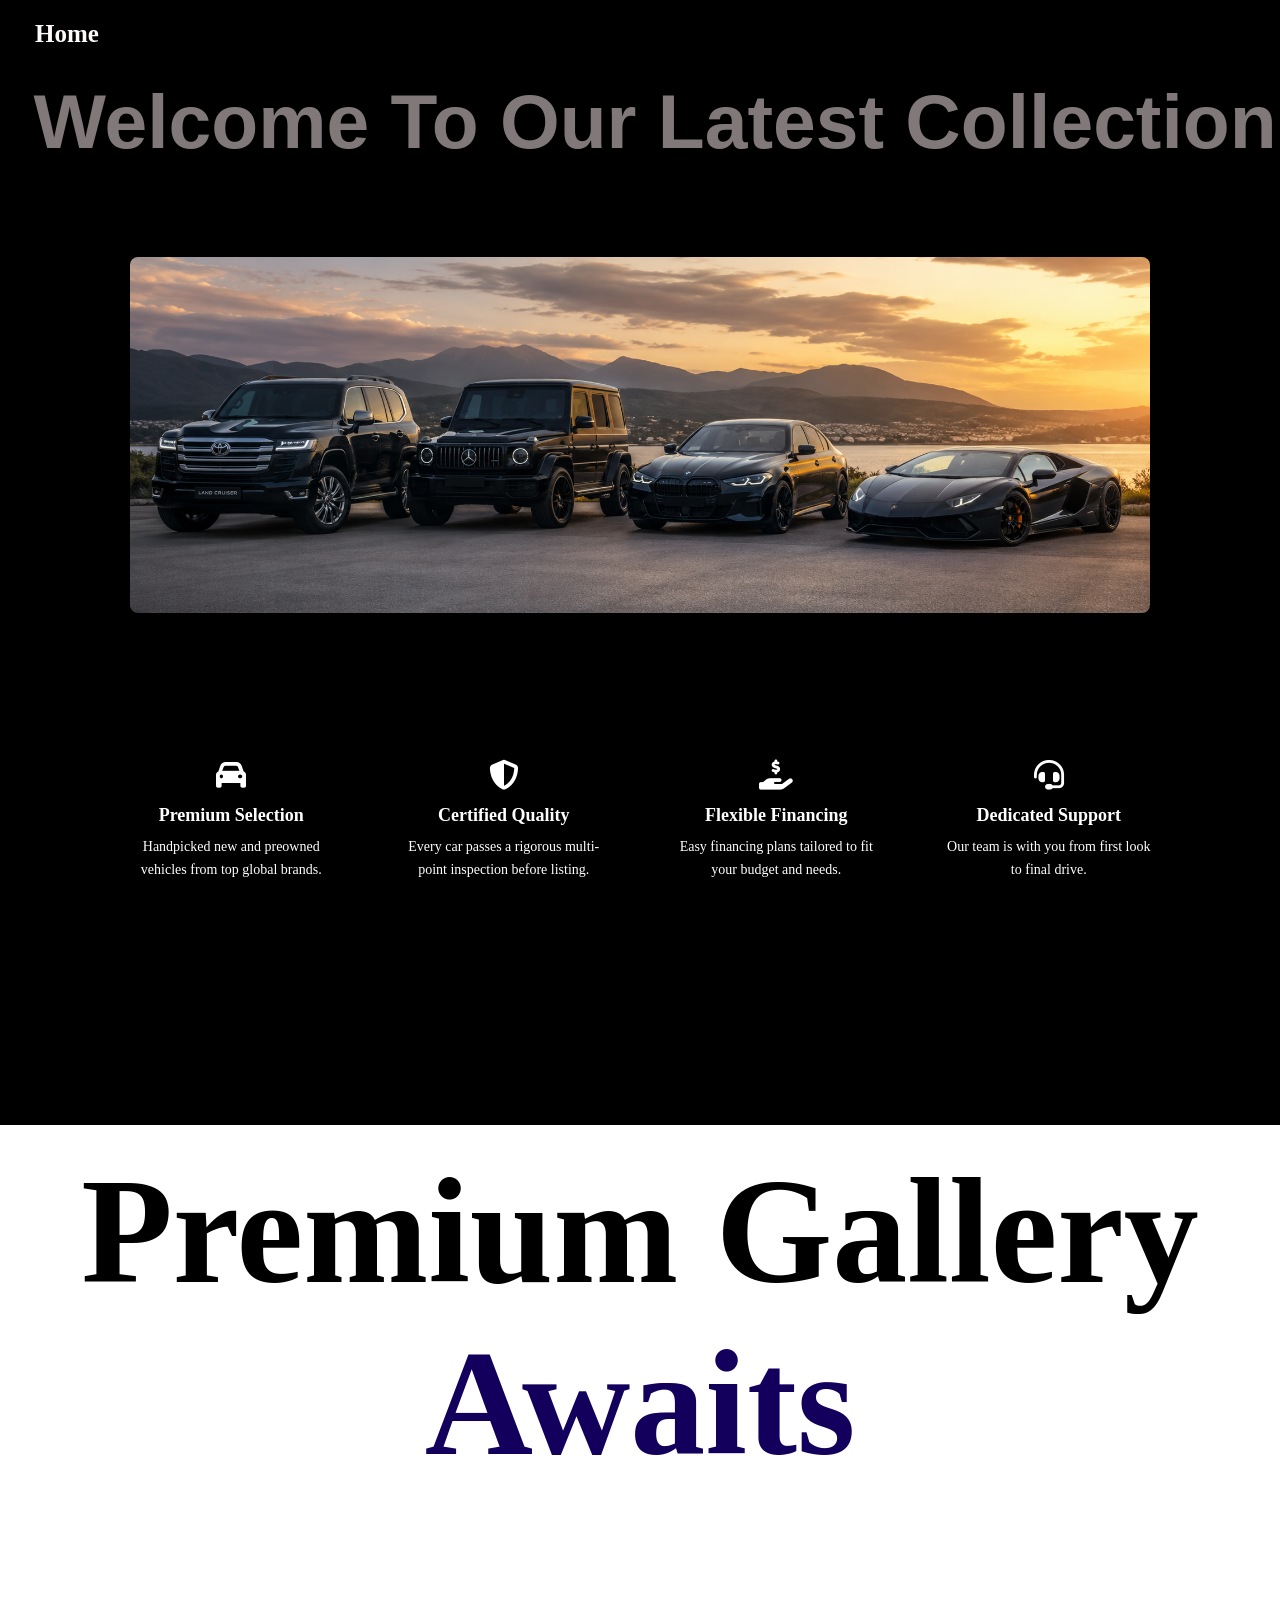
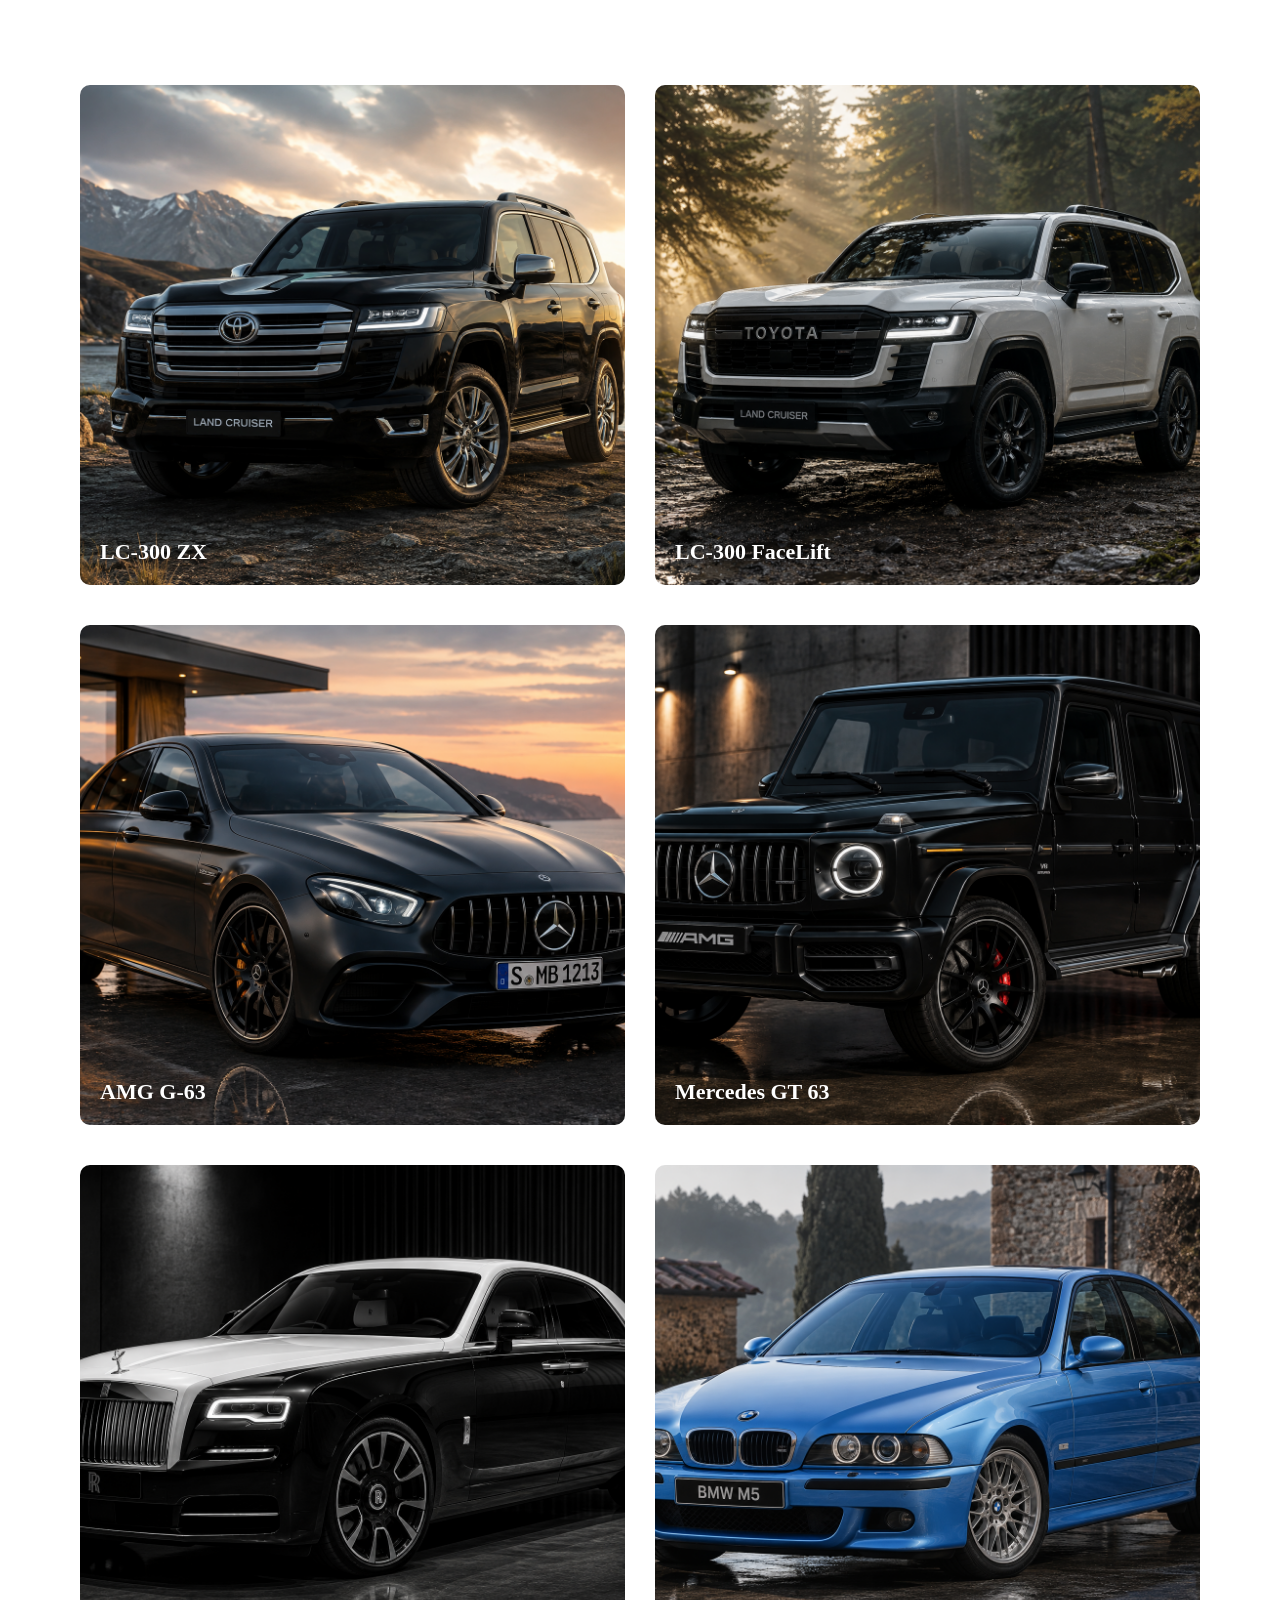
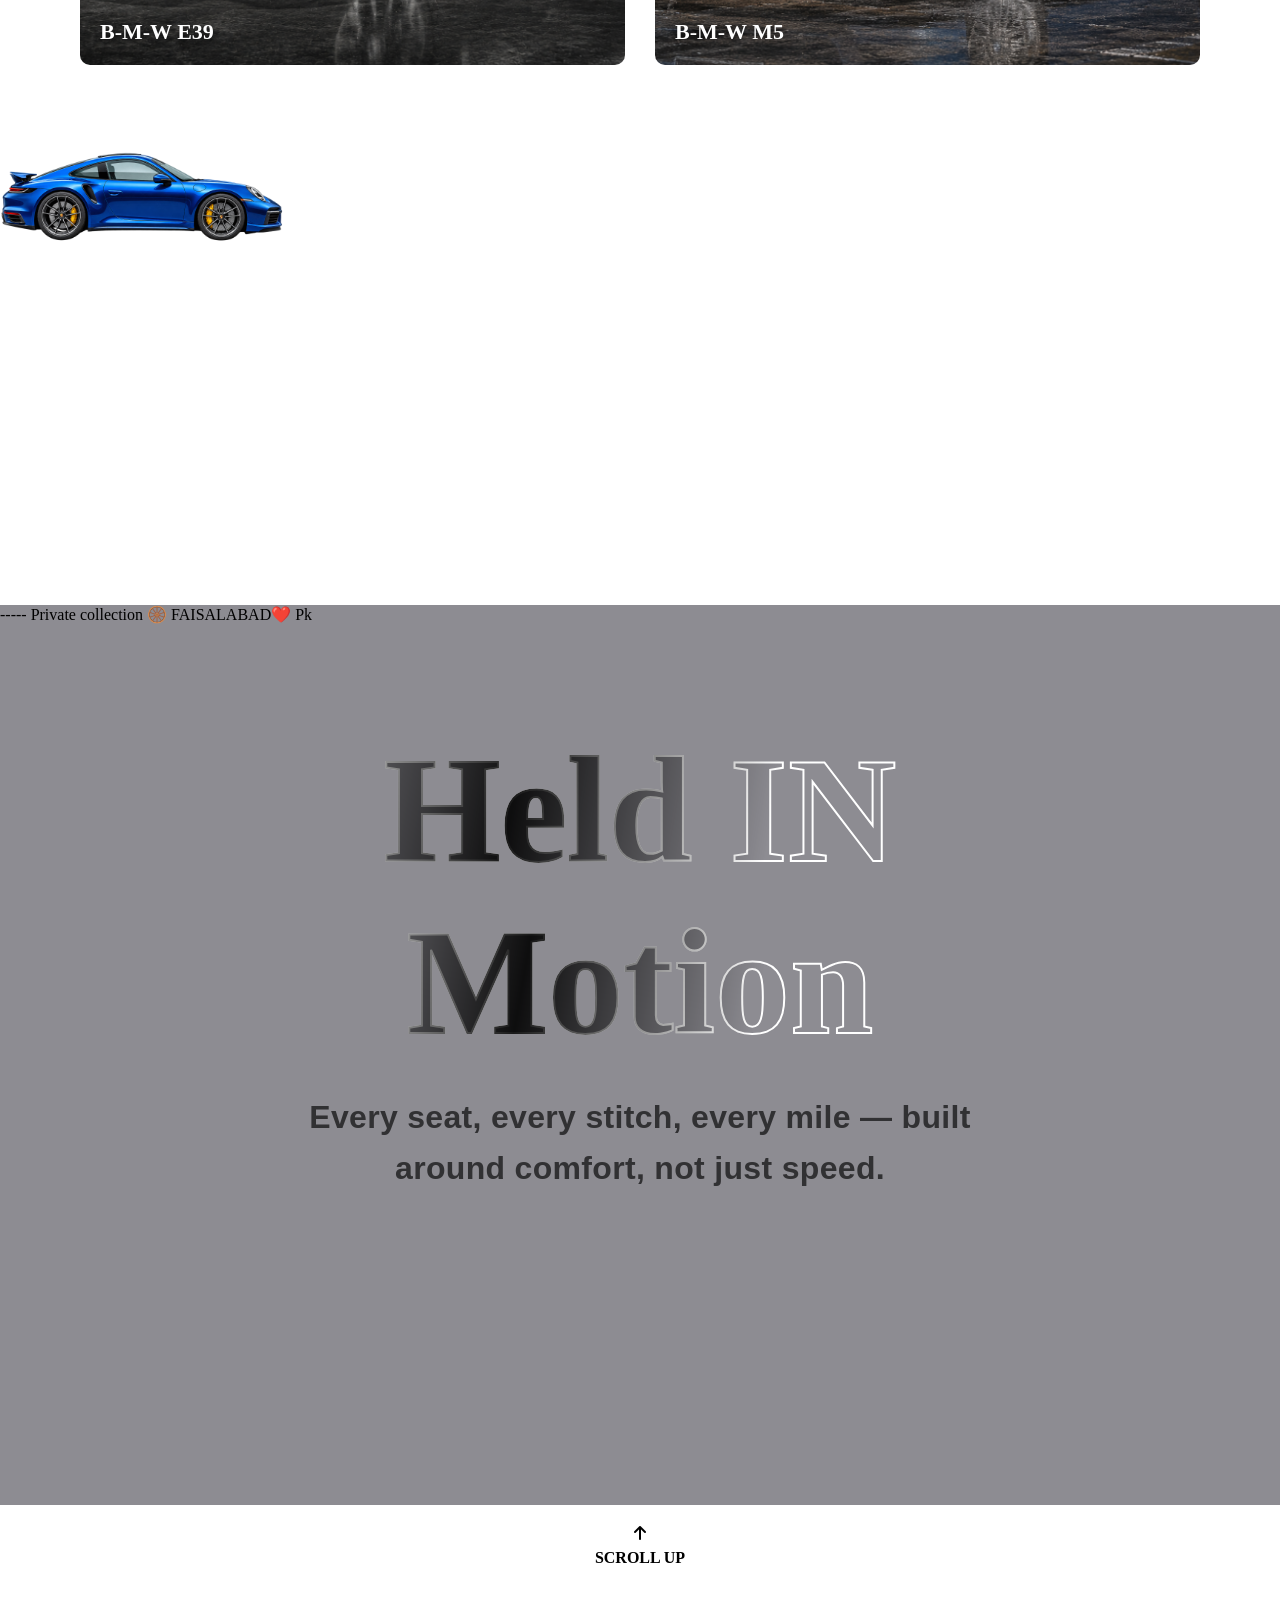
<file: collections.html>
<!DOCTYPE html>
<html lang="en">

<head>
    <meta charset="UTF-8">
    <meta name="viewport" content="width=device-width, initial-scale=1.0">
    <title>Collections</title>
    <link rel="stylesheet" href="https://cdnjs.cloudflare.com/ajax/libs/font-awesome/6.7.2/css/all.min.css">
    <link rel="stylesheet" href="css/collection.css">
    <link rel="stylesheet" href="css/global.css">
</head>
</head>

<body>
    <div class="c1">
        <div class="home"><a href="index.html" target="_blank">Home</a></div>
        <div class="hd">
            <p id="h">Welcome To Our Latest Collection</p>
        </div>
        <div class="img1"><img src="assets/images/file_000000003f1c8211a84244735ecbd2a1.png" alt=""></div>
        <div class="ov">

        </div>
        <div class="ov">
            <div class="ov-item">
                <i class="fa-solid fa-car"></i>
                <h3>Premium Selection</h3>
                <p>Handpicked new and preowned vehicles from top global brands.</p>
            </div>
            <div class="ov-item">
                <i class="fa-solid fa-shield-halved"></i>
                <h3>Certified Quality</h3>
                <p>Every car passes a rigorous multi-point inspection before listing.</p>
            </div>
            <div class="ov-item">
                <i class="fa-solid fa-hand-holding-dollar"></i>
                <h3>Flexible Financing</h3>
                <p>Easy financing plans tailored to fit your budget and needs.</p>
            </div>
            <div class="ov-item">
                <i class="fa-solid fa-headset"></i>
                <h3>Dedicated Support</h3>
                <p>Our team is with you from first look to final drive.</p>
            </div>
        </div>
    </div>
    <div class="c2">
        <div class="h">
            <p id="p">Premium Gallery</p>
            <p id="a">Awaits</p>
        </div>
    </div>
    </div>
    <div class="gallery">
        <div class="t1">
            <div class="img-wrap">
                <img src="assets/images/file_00000000f1608208be1c3308e911df7e.png" alt="" class="i1">
                <p class="p1">LC-300 ZX</p>
            </div>
            <div class="img-wrap">
                <img src="assets/images/file_0000000031ec821192bedc8b817dd12d.png" alt="" class="i2">
                <p class="p2">LC-300 FaceLift</p>
            </div>
        </div>
        <div class="t2">
            <div class="immi">
                <img src="assets/images/file_0000000042908208b4f273c701513195.png" alt="">
                <p class="p3">AMG G-63</p>
            </div>
            <div class="immi">
                <img src="assets/images/file_00000000fa488211bb15922a87233eb5.png" alt="">
                <p class="p4">Mercedes GT 63</p>
            </div>
        </div>
        <div class="t3">
            <div class="bmw">
                <img src="assets/images/file_0000000049f882119366a196bffb2271.png" alt="">
                <p class="p5">B-M-W E39</p>
            </div>
            <div class="bmw">
                <img src="assets/images/file_0000000048ac821198f41d815a2404a7.png" alt="">
                <p class="p6">B-M-W M5</p>

            </div>

        </div>
        <div class="anim">
            <img src="assets/images/file_00000000410c82119a1cc6b685d878b8.png" class="car-img" alt="Car">
        </div>
    </div>
    <div class="beg">
        <p class="pp">----- Private collection 🛞 FAISALABAD❤️ Pk</p>
        <div class="mc">
            <p id="he">Held IN</p>
            <p id="m">Motion</p>
        </div>
         <p class="desc">Every seat, every stitch, every mile — built around comfort, not just speed.</p>
    </div>
<div class="scroll">
      <i class="fa-solid fa-arrow-up" id="sr"></i>
      <span>SCROLL UP</span>
    </div>
    <script src="js/collections.js"></script>
</body>

</html>
</file>
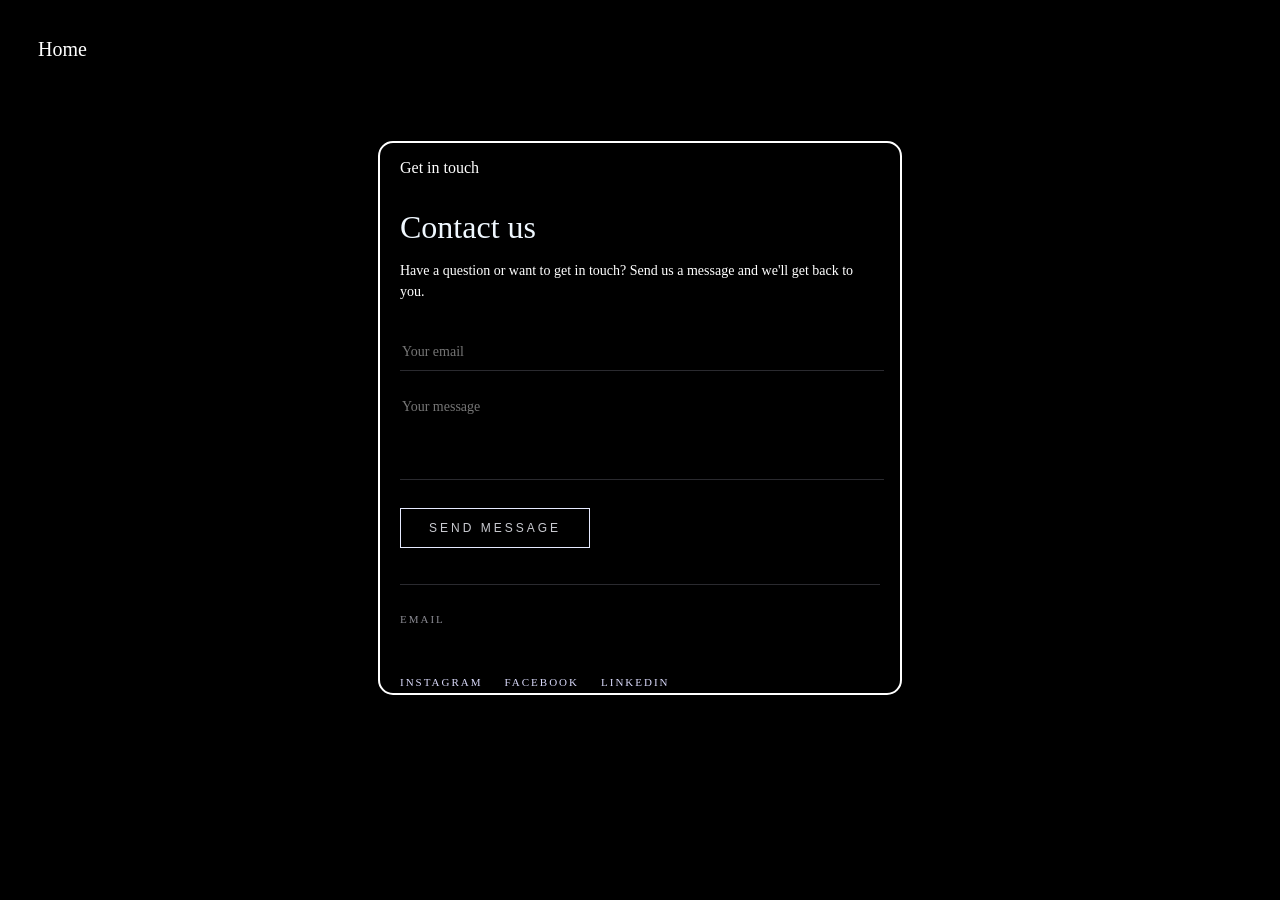
<file: contact.html>
<!DOCTYPE html>
<html lang="en">

<head>
    <meta charset="UTF-8">
    <meta name="viewport" content="width=device-width, initial-scale=1.0">
    <title>Conatct-Us</title>
    <link rel="stylesheet" href="css/contact.css">
</head>

<body>
   <div class="menu"><a href="index.html">Home</a></div>
   <div class="main">
        <div class="top">
            <p>Get in touch</p>
            <p class="h">Contact us</p>
            <p id="po">Have a question or want to get in touch? Send us a message and we'll get back to you.
            </p>
        </div>

        <form class="contact-form">
            <div class="field">
                <input type="email" name="email" placeholder="Your email" required>
            </div>
            <div class="field">
                <textarea name="message" placeholder="Your message" required></textarea>
            </div>
            <button type="submit">Send Message</button>
        </form>

        <hr class="divider">

        <div class="direct">
            <span class="label">Email</span>
            <a href="mailto:hello@yourbrand.com">hello@yourbrand.com</a>
        </div>

        <div class="socials">
            <a href="#" target="_blank">Instagram</a>
            <a href="#" target="_blank">Facebook</a>
            <a href="#" target="_blank">LinkedIn</a>
        </div>
    </div>
</body>

</html>
</file>
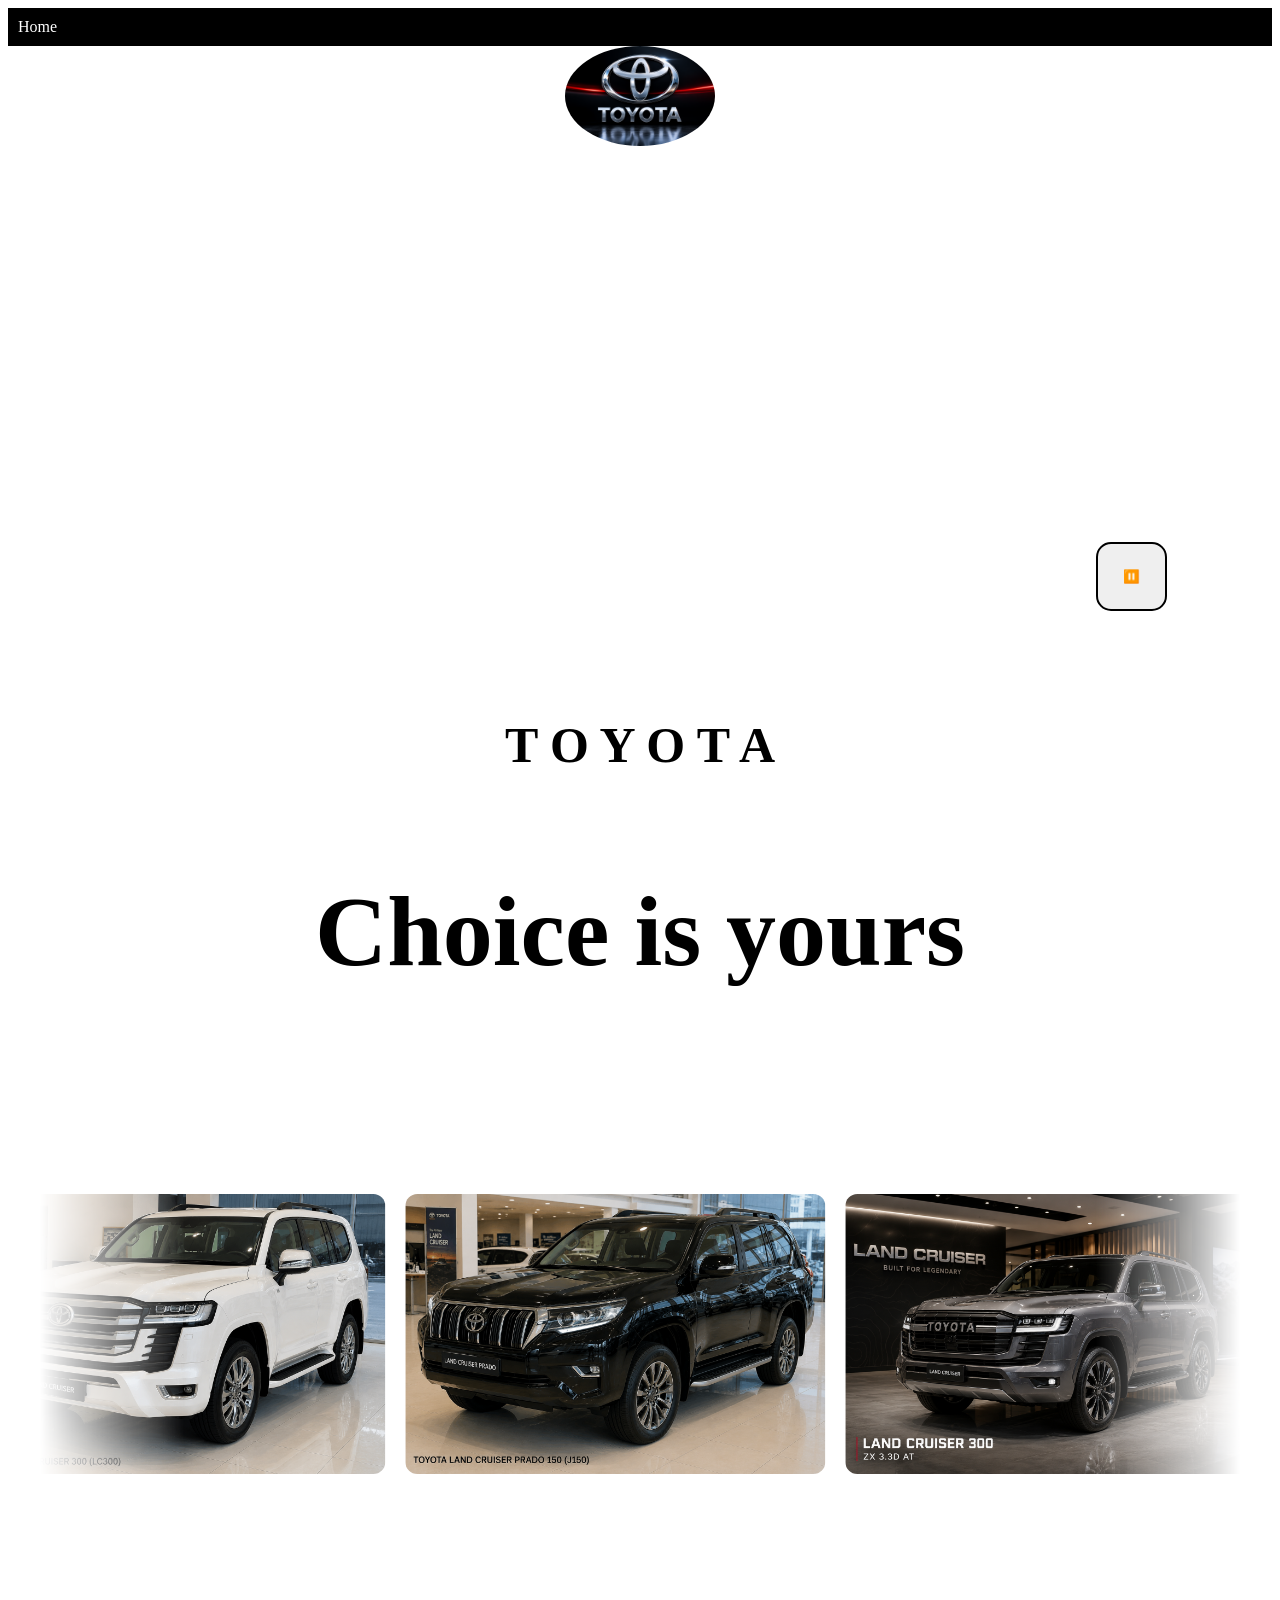
<file: LC.html>
<!DOCTYPE html>
<html lang="en">

<head>
  <meta charset="UTF-8">
  <meta name="viewport" content="width=device-width, initial-scale=1.0">
  <title>L-C</title>
  <link rel="stylesheet" href="css/Lc.css">
</head>

<body>
  <div class="home"><a href="details.html">Home</a></div>
  <div class="hero">
    <div class="right">
      <video id="myvideo" src="assets/videos/gemini_generated_video_01328f02.mp4" autoplay muted loop
        playsinline></video>
      <button class="play">⏸️</button>
    </div>
    <div class="toy">
      <img src="assets/images/file_000000007668821187567fe138ebe7cd.png" alt="">
    </div>
  </div>
  <div class="h">
    T O Y O T A
  </div>
  <div class="a">
    <div class="cont">
      <div class="tag">
        <p id="o">Choice is yours</p>
      </div>
    </div>

    <div class="marquee-wrap">
      <div class="marquee-track" id="track">
        <!-- Replace these src values with your 4 car image paths/URLs -->
        <img src="assets/images/file_000000000be08211a9f48192b453023c.png" alt="car 1">
        <img src="assets/images/file_00000000813482119334ce1d64ae05c9.png" alt="car 2">
        <img src="assets/images/file_00000000bd148208b6ea7d9cafd31036.png" alt="car 3">
        <img src="assets/images/file_0000000061948208a2d802f771524d5b.png" alt="car 4">
      </div>
    </div>
  </div>

  <script src="js/Lc.js"></script>
</body>

</html>
</file>
<file: css/collection.css>
.home{
    /* margin: 20px; */
    padding-top: 20px;
    padding-left: 35px;
    font-size: 25px;
}
.home a{
    text-decoration: none;
    color: rgb(255, 250, 250);
    font-weight: bold;
    transition: transform 0.4s ease;
}
.home a:hover{
    color: rgb(137, 136, 136);
    transform: translateX(-10px) scale(1.05);
}
.c1{
    height: 125vh;
    width: 100%;
    background-color: black;
}
.hd{
    display: flex;
    justify-content: center;
    align-items:center;
}
#h{
font-weight: 600;
  font-size: clamp(2.5rem, 6vw, 5rem);
  color: #817979;
  line-height: 1.15;
  position: static; 
  margin-left: 30px;
  margin-bottom: 90px;
  font-family: 'Manrope', sans-serif;
  margin-top: 29px;
}
.img1{
    display: flex;
    justify-content: center;
}
.img1 img{
align-self: center;
object-fit: cover;
height: 40vh;
width: 80%;
border-radius: 10px;
cursor: pointer;
 transition: transform 0.4s ease;
 border: 2px solid rgb(0, 0, 0);
}
.img1 img:hover{
  transform: translateX(-10px) scale(1.05);
}
.ov{
  display: grid;
  grid-template-columns: repeat(auto-fit, minmax(220px, 1fr));
  gap: 30px;
  max-width: 1100px;
  margin: 60px auto;
  padding: 0 20px;
  color: white;
 
}

.ov-item{
  text-align: center;
  padding: 25px 15px;
  transition: transform 0.4s ease;
}

.ov-item i{
  font-size: 30px;
  margin-bottom: 15px;
  
}

.ov-item h3{
  font-size: 18px;
  margin-bottom: 10px;
  
}

.ov-item p{
  color: #555;
  font-size: 14px;
  line-height: 1.6;
  color: white;
}
.ov-item:hover{
 transform: translateX(-10px) scale(1.05);
 color: azure;
 background-color: #817979;
 border-radius: 20px;
}
.c2{
    height: 40vh;
    width: 100%;
    margin-top: 20px;
}
.h{
    font-weight: bold;
    font-size: 150px;
    display: flex;
    flex-direction: column;
    justify-content: center;
    align-items: center;
}

#a{
    color: rgb(19, 0, 93);
}
.gallery{
    height: 240vh;
    margin-top: 140px;
    display: flex;
    flex-direction: column;
    gap: 40px;
    padding: 40px 0;
    margin-bottom: 0px;
}

.t1{
    display: flex;
    justify-content: center;
    align-items: center;
    gap: 30px;
    width: 100%;
    padding: 0 80px;
    box-sizing: border-box;
}

.img-wrap{
    position: relative;
    flex: 1;
    transition: flex 0.4s ease;
}

.t1:hover .img-wrap{
    flex: 0.9rem;
}

.img-wrap:hover{
    flex: 10rem;
}

.img-wrap img{
    object-fit: cover;
    height: 500px;
    width: 100%;
    border-radius: 10px;
    cursor: pointer;
    display: block;
    transition: transform 0.4s ease;
}

.img-wrap:hover img{
    transform: scale(1.1);
}

.img-wrap p{
    position: absolute;
    bottom: 20px;
    left: 20px;
    color: white;
    font-size: 22px;
    font-weight: 600;
    margin: 0;
    text-shadow: 0 2px 8px rgba(0,0,0,0.7);
}
.t2{
     display: flex;
    justify-content: center;
    align-items: center;
    gap: 30px;
    width: 100%;
    padding: 0 80px;
    box-sizing: border-box;
    position: relative;
}
.immi{
    position: relative;
    flex: 1;
}
.immi img{
     object-fit: cover;
    height: 500px;
    width: 100%;
    border-radius: 10px;
    cursor: pointer;
    display: block;
    transition: transform 0.4s ease;

}
.immi:hover img{
    transform: scale(1.1);
}
.immi p{
    position: absolute;
    bottom: 20px;
    left: 20px;
    color: white;
    font-size: 22px;
    font-weight: 600;
    margin: 0;
    text-shadow: 0 2px 8px rgba(0,0,0,0.7);
}
.t3{
    display: flex;
    justify-content: center;
    align-items: center;
    width: 100%;
    padding: 0 80px;
    box-sizing: border-box;
    position: relative;
    gap: 30px;
}
.bmw{
    position: relative;
    flex: 1;
}
.bmw img{
     object-fit: cover;
    height: 500px;
    width: 100%;
    border-radius: 10px;
    cursor: pointer;
    display: block;
    transition: transform 0.4s ease;
}
.bmw:hover img{
   transform: scale(1.1);
}
.bmw p{
     position: absolute;
    bottom: 20px;
    left: 20px;
    color: white;
    font-size: 22px;
    font-weight: 600;
    margin: 0;
    text-shadow: 0 2px 8px rgba(0,0,0,0.7);
}
.beg{
    height: 100vh;
    margin-top: 0px;
    background-color: #8d8c92;
    
}
.anim{
    height: 20vh;
}
.anim img{
height: 190px;
}
.car-img {
    animation: moveCar 4s ease-in-out infinite alternate;
}

@keyframes moveCar {
    from {
        transform: translateX(-10px);
    }

    to {
        transform: translateX(1000px);
    }
}
.mc{
    display: flex;
    flex-direction: column;
    /* justify-content: center; */
    align-items: center;
}
.mc{
    align-self: center;
    margin-top: 100px;
    font-weight: bold;
    font-size: 150px;

}
#he{
    position: relative;
    color: transparent;
    -webkit-text-stroke: 2px white;
    font-size: 150px;
}

#m{
    position: relative;
    color: transparent;
    -webkit-text-stroke: 2px white;
}
#he::after{
    content: "Held IN"; /* must match the text exactly */
    position: absolute;
    top: 0; left: 0;
    color: transparent;
    -webkit-text-stroke: 2px transparent;
    background: linear-gradient(100deg, transparent 30%, rgba(0, 0, 0, 0.9) 50%, transparent 70%);
    background-size: 250% 100%;
    background-position: -100% 0;
    -webkit-background-clip: text;
    background-clip: text;
    animation: sweep-text 3.5s ease-in-out infinite;
}
#m::after{
    content: "Motion"; /* must match the text exactly */
    position: absolute;
    top: 0; left: 0;
    color: transparent;
    -webkit-text-stroke: 2px transparent;
    background: linear-gradient(100deg, transparent 30%, rgba(0, 0, 0, 0.9) 50%, transparent 70%);
    background-size: 250% 100%;
    background-position: -100% 0;
    -webkit-background-clip: text;
    background-clip: text;
    animation: sweep-text 3.5s ease-in-out infinite;
}

@keyframes sweep-text{
    0%   { background-position: -150% 0; }
    60%  { background-position: 150% 0; }
    100% { background-position: 150% 0; }
}
.desc{
    max-width: 42ch;
    margin: 1.5rem auto 0;
    text-align: center;
    font-family: 'Inter', sans-serif;
    font-weight: 400;
    font-size: 2rem;
    font-weight: bolder;
    line-height: 1.6;
    letter-spacing: 0.01em;
    color: rgba(0, 0, 0, 0.65);
}
.scroll {
  display: flex;
  flex-direction: column;
  align-items: center;
  gap: 8px;
  cursor: pointer;
  transition: transform 0.3s ease, opacity 0.3s ease;
  min-height: 10vh;
  color: black;
  font-weight: bolder;
  margin-top: 20px;
}

.scroll:hover{
  transform: translateY(-4px);
  opacity: 0.7;
}
</file>
<file: css/global.css>
* {
  margin: 0;
  padding: 0;
  box-sizing: border-box;
}
</file>
<file: css/contact.css>
body{
    background-color: #000000;
}
.main{
    max-width: 480px;
    margin: 80px auto;
    padding: 0 20px;
    border: 2px solid white;
    border-radius: 15px;
}

.top p{
    margin-bottom: 8px;
    color: white;
}

.top .h{
    font-size: 32px;
    font-weight: 500;
    margin-bottom: 8px;
    color: aliceblue;
}

.top #po{
    font-size: 14px;
    color: #8a8a92;
    line-height: 1.5;
    margin-bottom: 32px;
    color: white;
}

.contact-form{
    display: flex;
    flex-direction: column;
    gap: 18px;
    margin-bottom: 36px;
}

.field input,
.field textarea{
    width: 100%;
    background: transparent;
    border: none;
    border-bottom: 1px solid #2a2a2f;
    color: inherit;
    font-family: inherit;
    font-size: 14px;
    padding: 10px 2px;
    outline: none;
    resize: none;
    transition: border-color .3s ease;
}

.field textarea{ min-height: 70px; }

.field input:focus,
.field textarea:focus{
    border-color: #c9cad0;
}

.contact-form button{
    align-self: flex-start;
    margin-top: 6px;
    background: transparent;
    border: 1px solid #e6eaff;
    color: #c9cad0;
    font-size: 12px;
    letter-spacing: 3px;
    text-transform: uppercase;
    padding: 12px 28px;
    cursor: pointer;
    transition: all .35s ease;
}

.contact-form button:hover{
    background: #c9cad0;
    color: #0b0b0d;
}

.divider{
    border: none;
    border-top: 1px solid #2a2a2f;
    margin-bottom: 28px;
}

.direct{
    display: flex;
    flex-direction: column;
    gap: 6px;
    margin-bottom: 28px;
}

.direct .label{
    font-size: 11px;
    letter-spacing: 2px;
    text-transform: uppercase;
    color: #8a8a92;
}

.direct a{
    color: inherit;
    text-decoration: none;
    font-size: 15px;
    transition: color .3s ease;
}

.direct a:hover{ color: #dde2ff; }

.socials{
    display: flex;
    gap: 22px;
}

.socials a{
    color: #d9d9fa;
    text-decoration: none;
    font-size: 11px;
    letter-spacing: 2px;
    text-transform: uppercase;
    padding-bottom: 4px;
    border-bottom: 1px solid transparent;
    transition: all .3s ease;
}

.socials a:hover{
    color: #dbe1ff;
    border-bottom-color: #c9cad0;
}
.menu a{
    text-decoration: none;
    color: white;
    font-size: 20px;
}
.menu{
    padding-left: 30px;
    padding-top: 30px;
}
</file>
<file: css/Lc.css>
.toy{
    display: flex;
    justify-content: center;
   
}


 .hero{
    position: relative;
     position: relative;
  width: 100%;
  height: 70vh;      
  overflow: hidden; 

  
 }
 .home{
  background-color: black;
  margin: 0;
  padding-bottom: 10px;
  display: flex;
 
 }
 .home a{
  text-decoration: none;
  color: white;
  margin-left: 10px;
  margin-top: 10px;
 }
 .right,
.right video {
  position: absolute;
  inset: 0;
  width: 100%;
  height: 100%;
  object-fit: cover;   /* fills the box without distorting */
  z-index: 1;
  
}
.right .play {
  position: absolute;
  bottom: 65px;
  right: 105px;
  border-radius: 15px;
  border: 2px solid black;
  cursor: pointer;
  z-index: 3;  
  padding: 25px;        /* above both video and image */
}
.play:hover{
    background-color: rgb(0, 1, 88);
}

/* image = centered at the top, floating above the video */
.toy {
  position: absolute;
  top: 0;
  left: 50%;
  transform: translateX(-50%);
  z-index: 2;
}

.toy img {
  display: block;
  max-width: 100%;     /* or set a fixed width, e.g. 300px */
  height: auto;
  height: 100px;
  border-radius: 50%;
}
.h{
display: flex;
justify-content: center;
align-items: center;
/* margin: 40px; */
margin-top: 40px;
font-weight: bolder;
font-size: 50px;
font-family: cursive;

color: rgb(0, 0, 0);
}
.cont{
    /* margin-top: 50px; */
    height: 30vh;
    background-color: #ffffff;
    display: flex;
    justify-content: center;
    
}
.h:hover{
transform: translateX(-10px) translateY(-10px) translateZ(-10);
color: rgb(162, 161, 245);
background-color: rgb(3, 1, 3);
border-radius: 20px;
margin-left: 20%;
margin-right: 20%;
 transform: translateX(-10px) scale(1.4);
}

.tag p{
  font-weight: bolder;
  font-size: 100px;
}
  .marquee-wrap {
    position: relative;
    width: 100%;
    max-width: 1200px;
    margin: 0 auto;
    overflow: hidden;
    margin-top: 150px;
    margin-bottom: 200px;
    /* fades the edges so images appear/disappear smoothly */
    -webkit-mask-image: linear-gradient(
      to right,
      transparent 0%,
      black 12%,
      black 88%,
      transparent 100%
    );
    mask-image: linear-gradient(
      to right,
      transparent 0%,
      black 12%,
      black 88%,
      transparent 100%
    );
  }

  .marquee-track {
    display: flex;
    gap: 20px;
    width: max-content;
    /* JS sets transform: translateX(...) on this element every frame */
  }

  .marquee-track img {
    width: 420px;
    height: 280px;
    object-fit: cover;
    border-radius: 12px;
    flex: 0 0 auto;
    display: block;
    cursor: pointer;
  }
/* .a:hover{
  background-color: black;
  color: white;
}
.cont:hover{
   background-color: black;
  color: white;
} */
#o:hover{
background-color: black;
  color: white;

}
</file>
